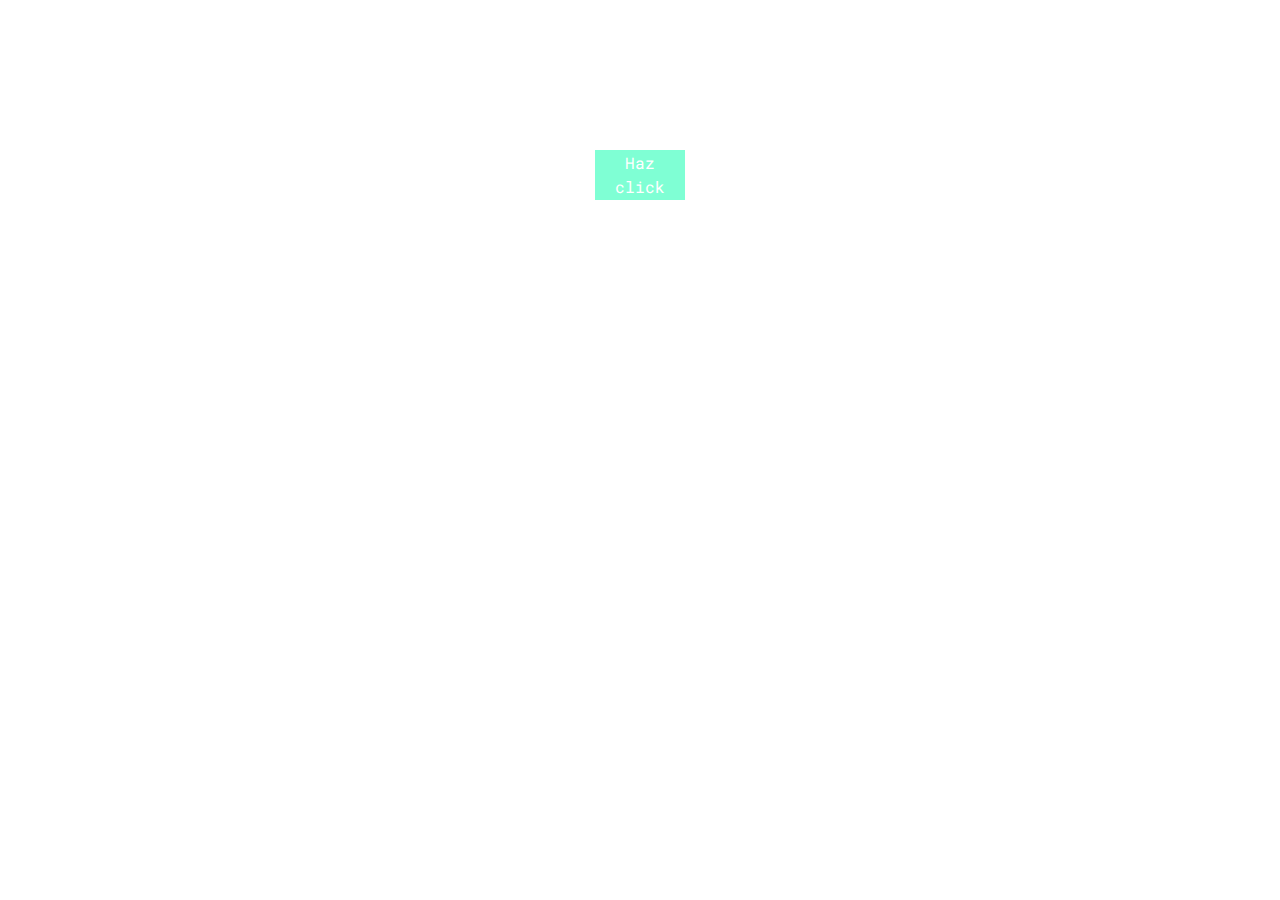
<file: centrar-bonton/index.html>
<!DOCTYPE html>
<html lang="en">
<head>
    <meta charset="UTF-8">
    <meta name="viewport" content="width=device-width, initial-scale=1.0">
    <link rel="stylesheet" href="style.css">
    <link rel="stylesheet" href="https://stackpath.bootstrapcdn.com/bootstrap/4.3.1/css/bootstrap.min.css" integrity="sha384-ggOyR0iXCbMQv3Xipma34MD+dH/1fQ784/j6cY/iJTQUOhcWr7x9JvoRxT2MZw1T" crossorigin="anonymous">
    <link href="https://fonts.googleapis.com/css?family=Roboto+Mono:400,700&display=swap" rel="stylesheet">
    <meta http-equiv="X-UA-Compatible" content="ie=edge">
    <title>Centrar boton</title>
</head>
<body>
    <div class="container__button">
        <div class="row">
            <button type="button" class="btn btn-info">Haz click</button>
        </div>
    </div>
    
</body>
</html>
</file>
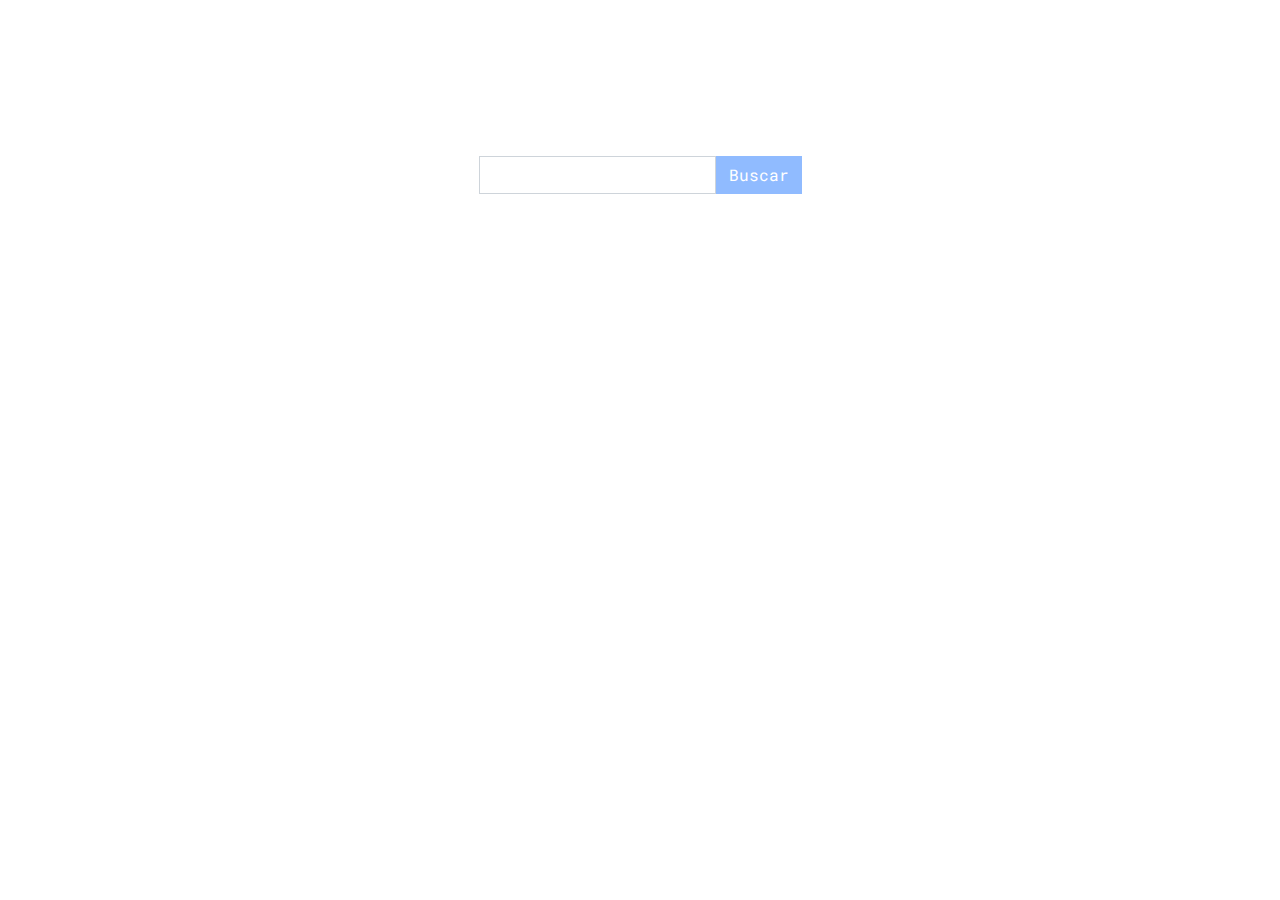
<file: formulario-de-busqueda/index.html>
<!DOCTYPE html>
<html lang="en">
<head>
    <meta charset="UTF-8">
    <meta name="viewport" content="width=device-width, initial-scale=1.0">
    <link rel="stylesheet" href="https://stackpath.bootstrapcdn.com/bootstrap/4.3.1/css/bootstrap.min.css" integrity="sha384-ggOyR0iXCbMQv3Xipma34MD+dH/1fQ784/j6cY/iJTQUOhcWr7x9JvoRxT2MZw1T" crossorigin="anonymous">
    <link href="https://fonts.googleapis.com/css?family=Roboto+Mono&display=swap" rel="stylesheet">
    <link rel="stylesheet" href="style.css">
    <meta http-equiv="X-UA-Compatible" content="ie=edge">
    <title>Formulario de busqueda</title>
</head>
<body>
    <div class="container__form container">                                                                      
        <form class="form-inline my-2 my-lg-0">
            <input class="form-control form-input form__item--square" type="search"  aria-label="Search">
             <button class="btn form__item--square form__item__button--active" type="submit">Buscar</button>
        </form>
        </div>
    </div>
    
</body>
</html>
</file>
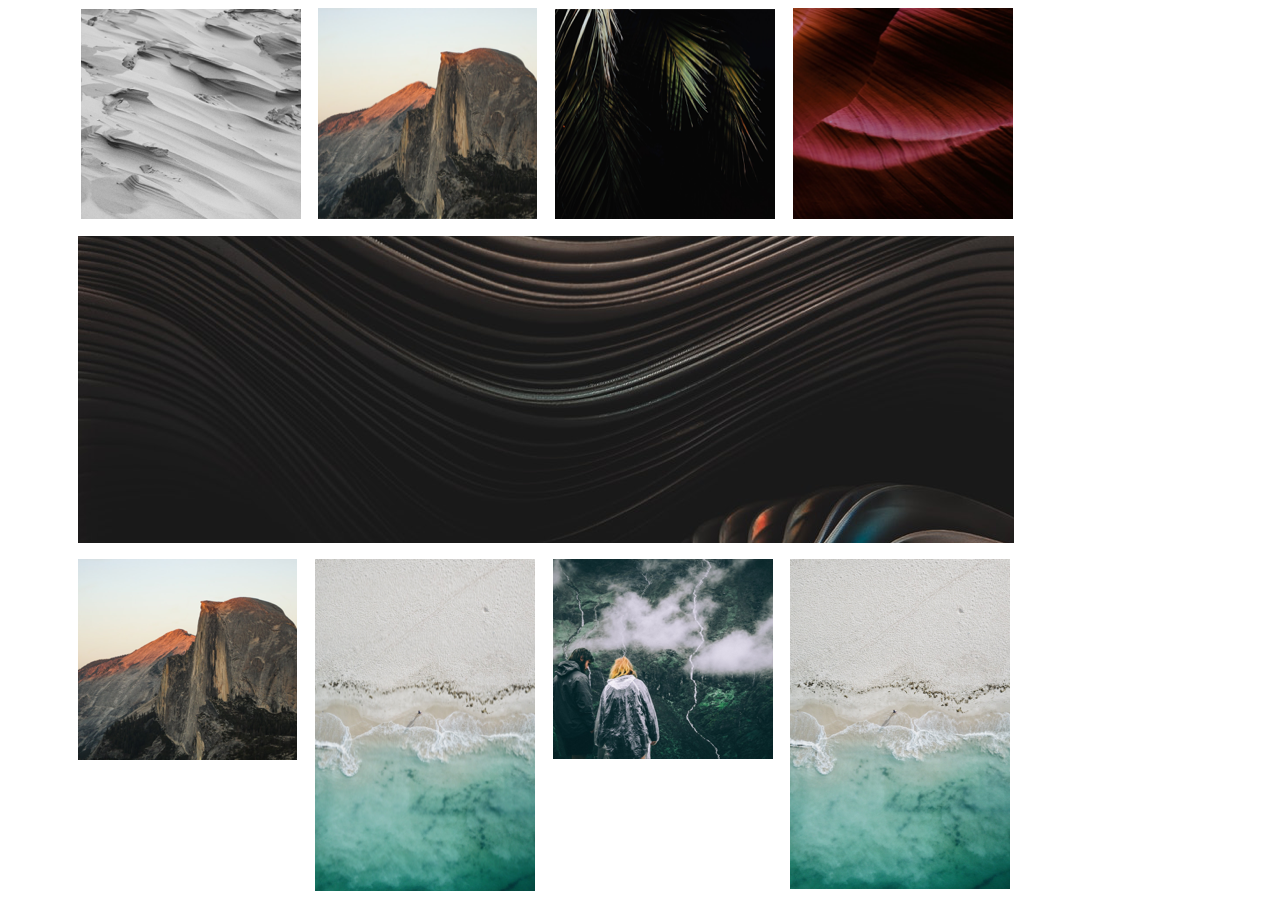
<file: grilla-de-imagenes/index.html>
<!DOCTYPE html>
<html lang="en">
<head>
    <meta charset="UTF-8">
    <link rel="stylesheet" href="https://stackpath.bootstrapcdn.com/bootstrap/4.3.1/css/bootstrap.min.css" integrity="sha384-ggOyR0iXCbMQv3Xipma34MD+dH/1fQ784/j6cY/iJTQUOhcWr7x9JvoRxT2MZw1T" crossorigin="anonymous">
    <link href="https://fonts.googleapis.com/css?family=Roboto+Mono:400,700&display=swap" rel="stylesheet">
    <meta name="viewport" content="width=device-width, initial-scale=1.0">
    <meta http-equiv="X-UA-Compatible" content="ie=edge">
    <link rel="stylesheet" href="style.css">
</head>
<body>
    <div class=" container images">
        <div class="row">
            <img class="m-2" src="img-5/1.png" alt="image-1">
            <img class="m-2" src="img-5/2.png" alt="image-2">
            <img class="m-2" src="img-5/3.png" alt="image-3">
            <img class="m-2" src="img-5/4.png" alt="image-4">
            <img class="m-2" src="img-5/5.png" alt="image-5">
            <img class="m-2 images__item--square" src="img-5/2.png" alt="image-8">
            <img class="m-2" src="img-5/6.png" alt="image-6">
            <img class="m-2 images__item--square" src="img-5/7.png" alt="image-7">
            <img class="m-2" src="img-5/8.png" alt="image-8">
            
        </div>
    </div>
    
</body>
</html>
</file>
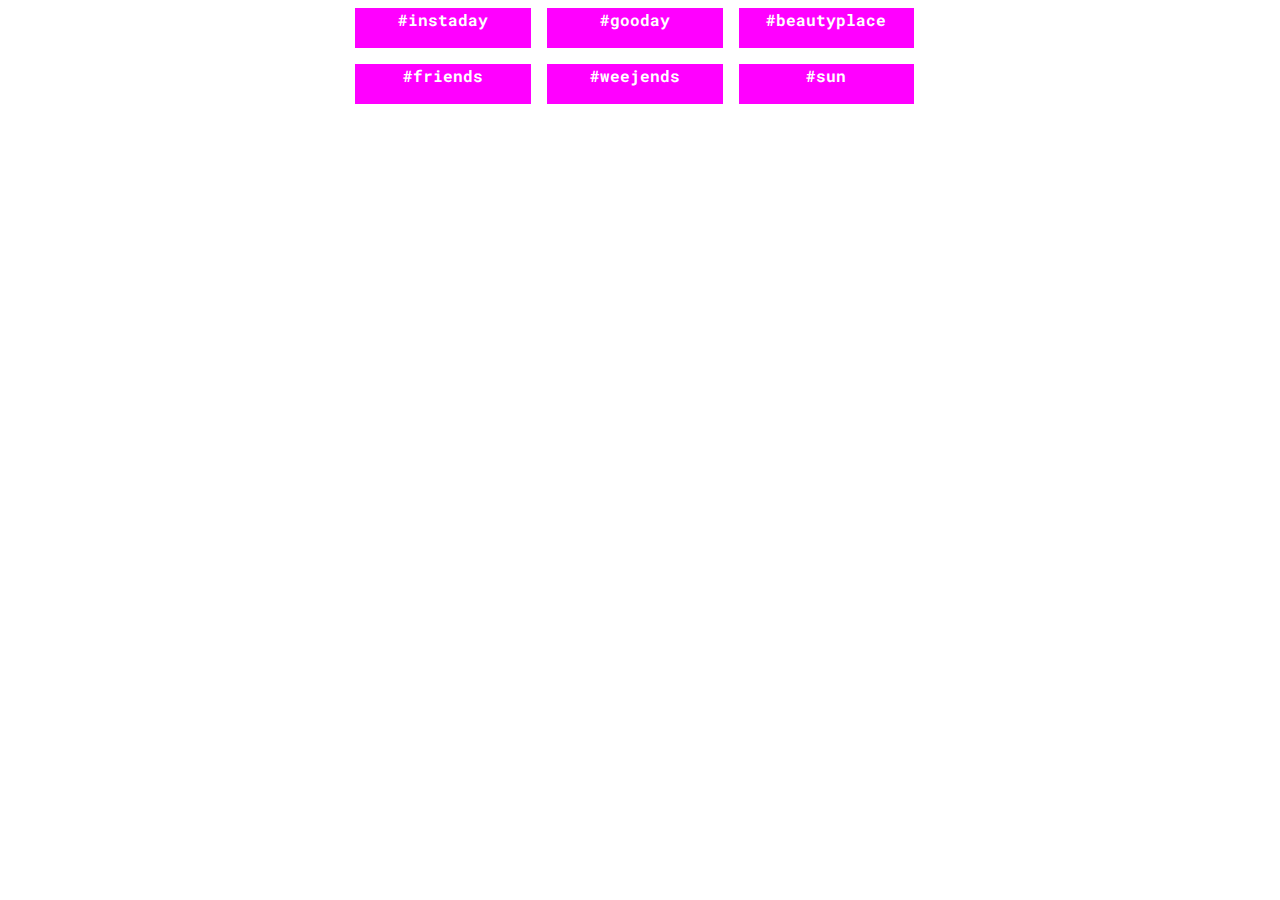
<file: grupo-de-banderas/index.html>
<!DOCTYPE html>
<html lang="en">
<head>
    <meta charset="UTF-8">
    <meta name="viewport" content="width=device-width, initial-scale=1.0">
    <link rel="stylesheet" href="https://stackpath.bootstrapcdn.com/bootstrap/4.3.1/css/bootstrap.min.css" integrity="sha384-ggOyR0iXCbMQv3Xipma34MD+dH/1fQ784/j6cY/iJTQUOhcWr7x9JvoRxT2MZw1T" crossorigin="anonymous">
    <link href="https://fonts.googleapis.com/css?family=Roboto+Mono:400,700&display=swap" rel="stylesheet">
    <meta http-equiv="X-UA-Compatible" content="ie=edge">
    <link rel="stylesheet" href="style.css">

    <title>Banderas</title>
</head>
<body>
   <section class="container flags__container">
        <div class="row">
            <div class="item m-2"><p>#instaday</p></div>
            <div class="item m-2"><p>#gooday</p></div>
            <div class="item m-2"><p>#beautyplace</p></div>  
           <div class="item m-2"><p>#friends</p></div>
           <div class="item m-2"><p>#weejends</p></div>
           <div class="item m-2"><p>#sun</p></div>
        </div>   
   </section>
    
</body>
</html>
</file>
<file: centrar-bonton/style.css>
.container__button {
    height: 350px;
    font-family: 'Roboto Mono', monospace;
    font-size: bold;
    background-color: #ffffff;
    display: flex;
    flex-direction: row;  
    align-items: center;
    justify-content: center;

}

.container__button  .btn {
    border-radius: 0%;
    align-items: center;
    justify-content: center;
    background-color: aquamarine;
    border-style: none;
    padding: 1%
}
</file>
<file: formulario-de-busqueda/style.css>
.container__form {
    height: 350px;
    font-family: 'Roboto Mono', monospace;
    font-size: bold;
    background-color: #ffffff;
    display: flex;
    flex-direction: row;  
    align-items: center;
    justify-content: center;
    
}

.form__item--square {
    border-radius: 0%; 

}

.form__item__button--active {
    background-color: rgb(144, 187, 255);
    color: #ffffff;
}
</file>
<file: grilla-de-imagenes/style.css>
.image {
    background-color: #ffffff;
    width: 80%;
    height: 200px;
    display: flex;
    flex-direction: row;
    align-content: center;
    flex-wrap: nowrap;

}

.images__item--square {
    height: 100%;
}
</file>
<file: grupo-de-banderas/style.css>
.flags__container {
    height: 100%;
    width: 100%;
    font-family: 'Roboto Mono', monospace;
    font-weight: 700;
    text-align: center;
    background-color: #ffffff;
    display: flex;
    flex-direction: row;
    align-items: center;
    justify-content: center;
    
    
}

.item {
    width: 30%;
    background-color: fuchsia;
    color: white;
    margin: 2;
    align-items: center;

}
</file>
